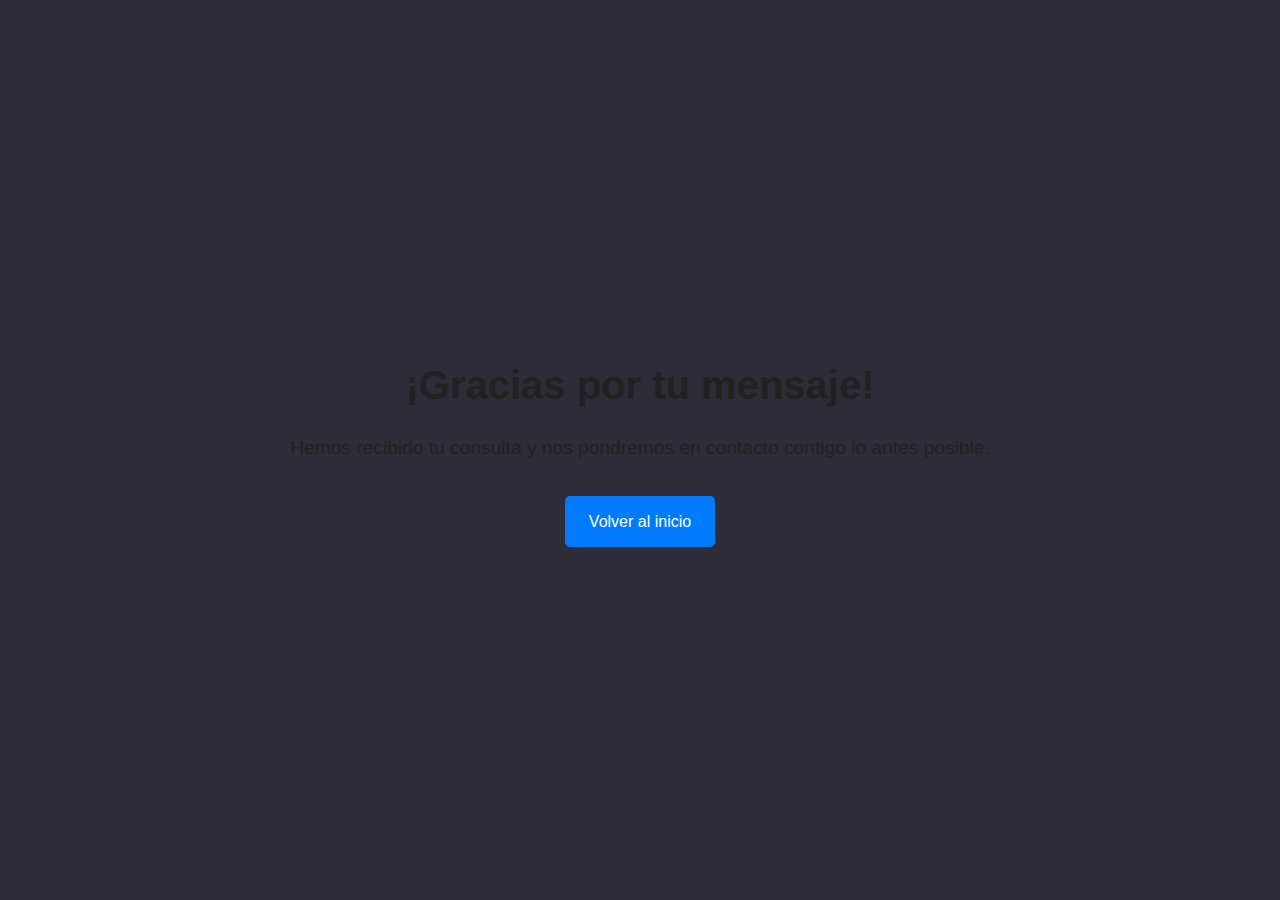
<file: gracias.html>
<!DOCTYPE html>
<html lang="es">
<head>
  <meta charset="UTF-8" />
  <meta name="viewport" content="width=device-width, initial-scale=1.0"/>
  <title>Gracias - Metálicas Jobie</title>
  <link rel="stylesheet" href="css/style.css" />
  <style>
    .gracias {
      min-height: 100vh;
      display: flex;
      align-items: center;
      justify-content: center;
      flex-direction: column;
      text-align: center;
      padding: 2rem;
    }
    .gracias h1 {
      font-size: 2.5rem;
      margin-bottom: 1rem;
    }
    .gracias p {
      font-size: 1.2rem;
      margin-bottom: 2rem;
    }
    .gracias a {
      background-color: #007bff;
      color: white;
      padding: 0.8rem 1.5rem;
      border-radius: 5px;
      text-decoration: none;
      transition: background-color 0.3s ease;
    }
    .gracias a:hover {
      background-color: #0056b3;
    }
  </style>
</head>
<body>
  <main class="gracias">
    <h1>¡Gracias por tu mensaje!</h1>
    <p>Hemos recibido tu consulta y nos pondremos en contacto contigo lo antes posible.</p>
    <a href="index.html">Volver al inicio</a>
  </main>
</body>
</html>
</file>
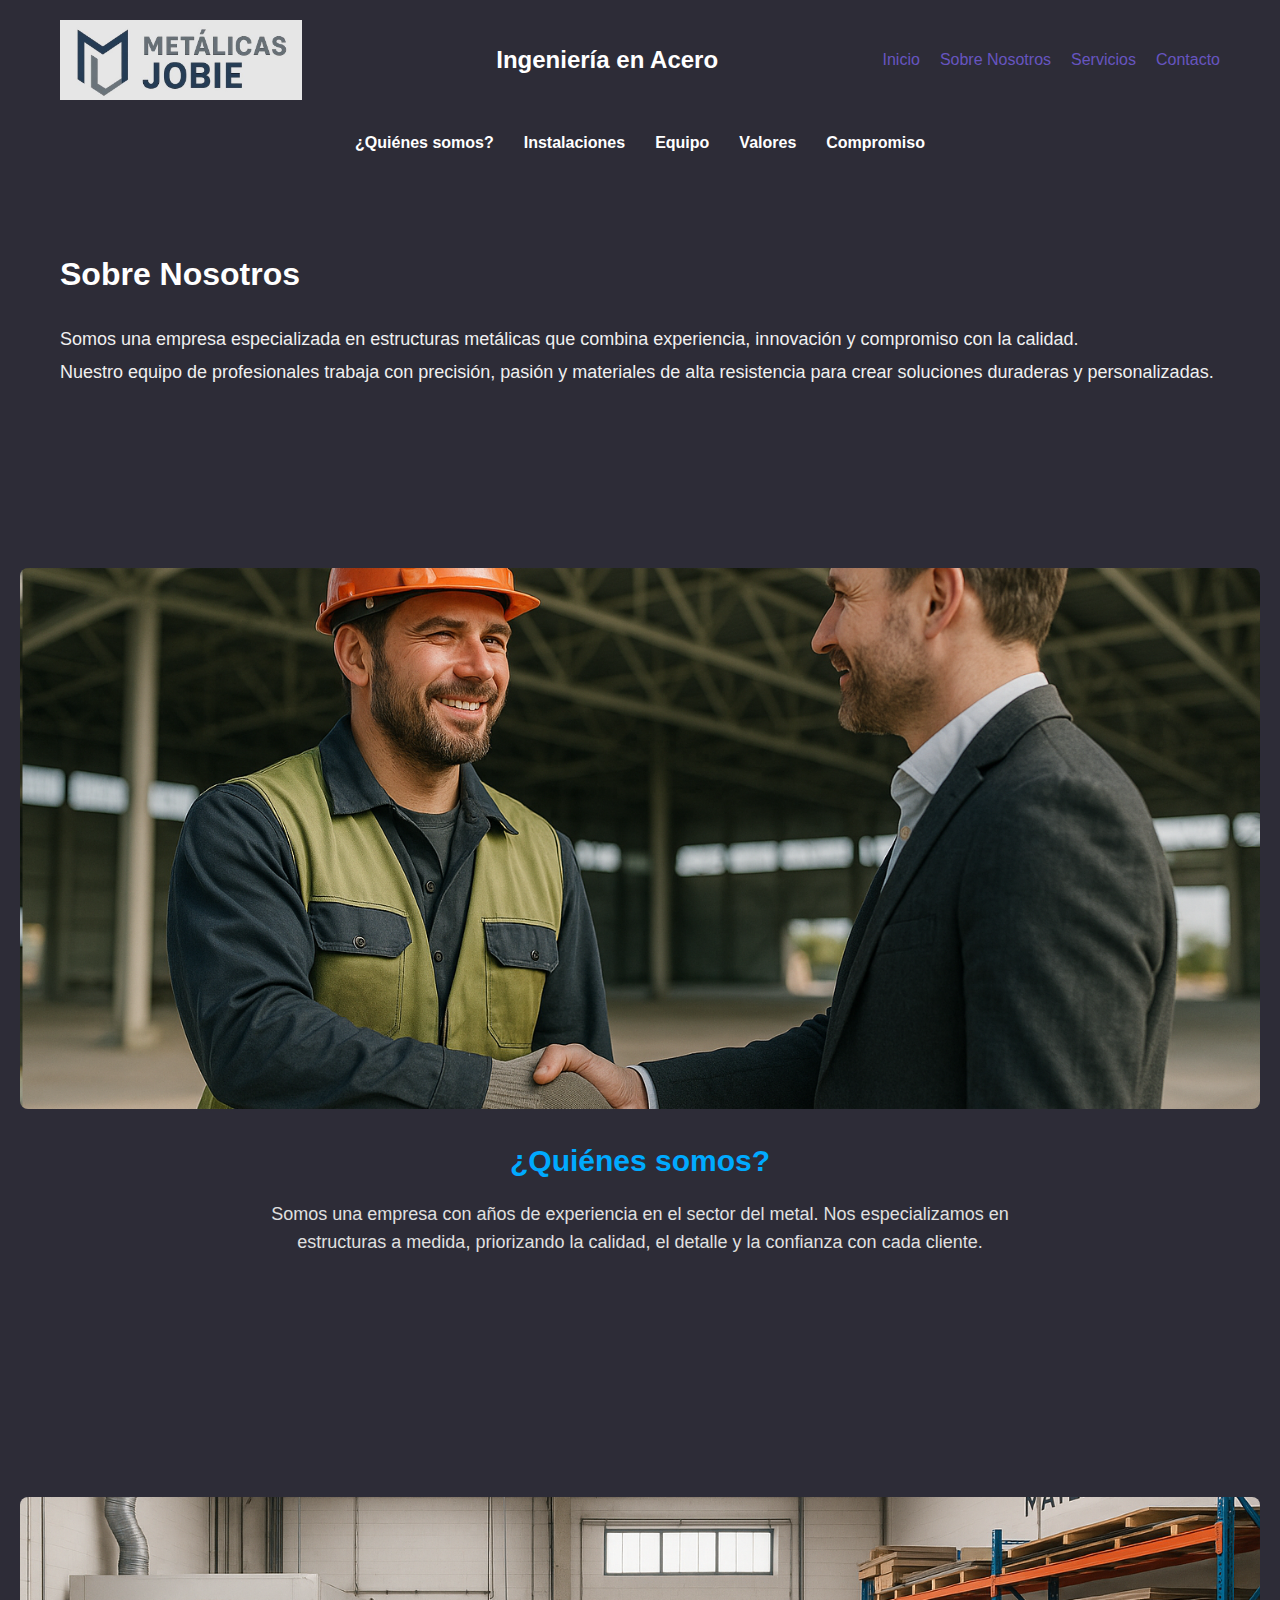
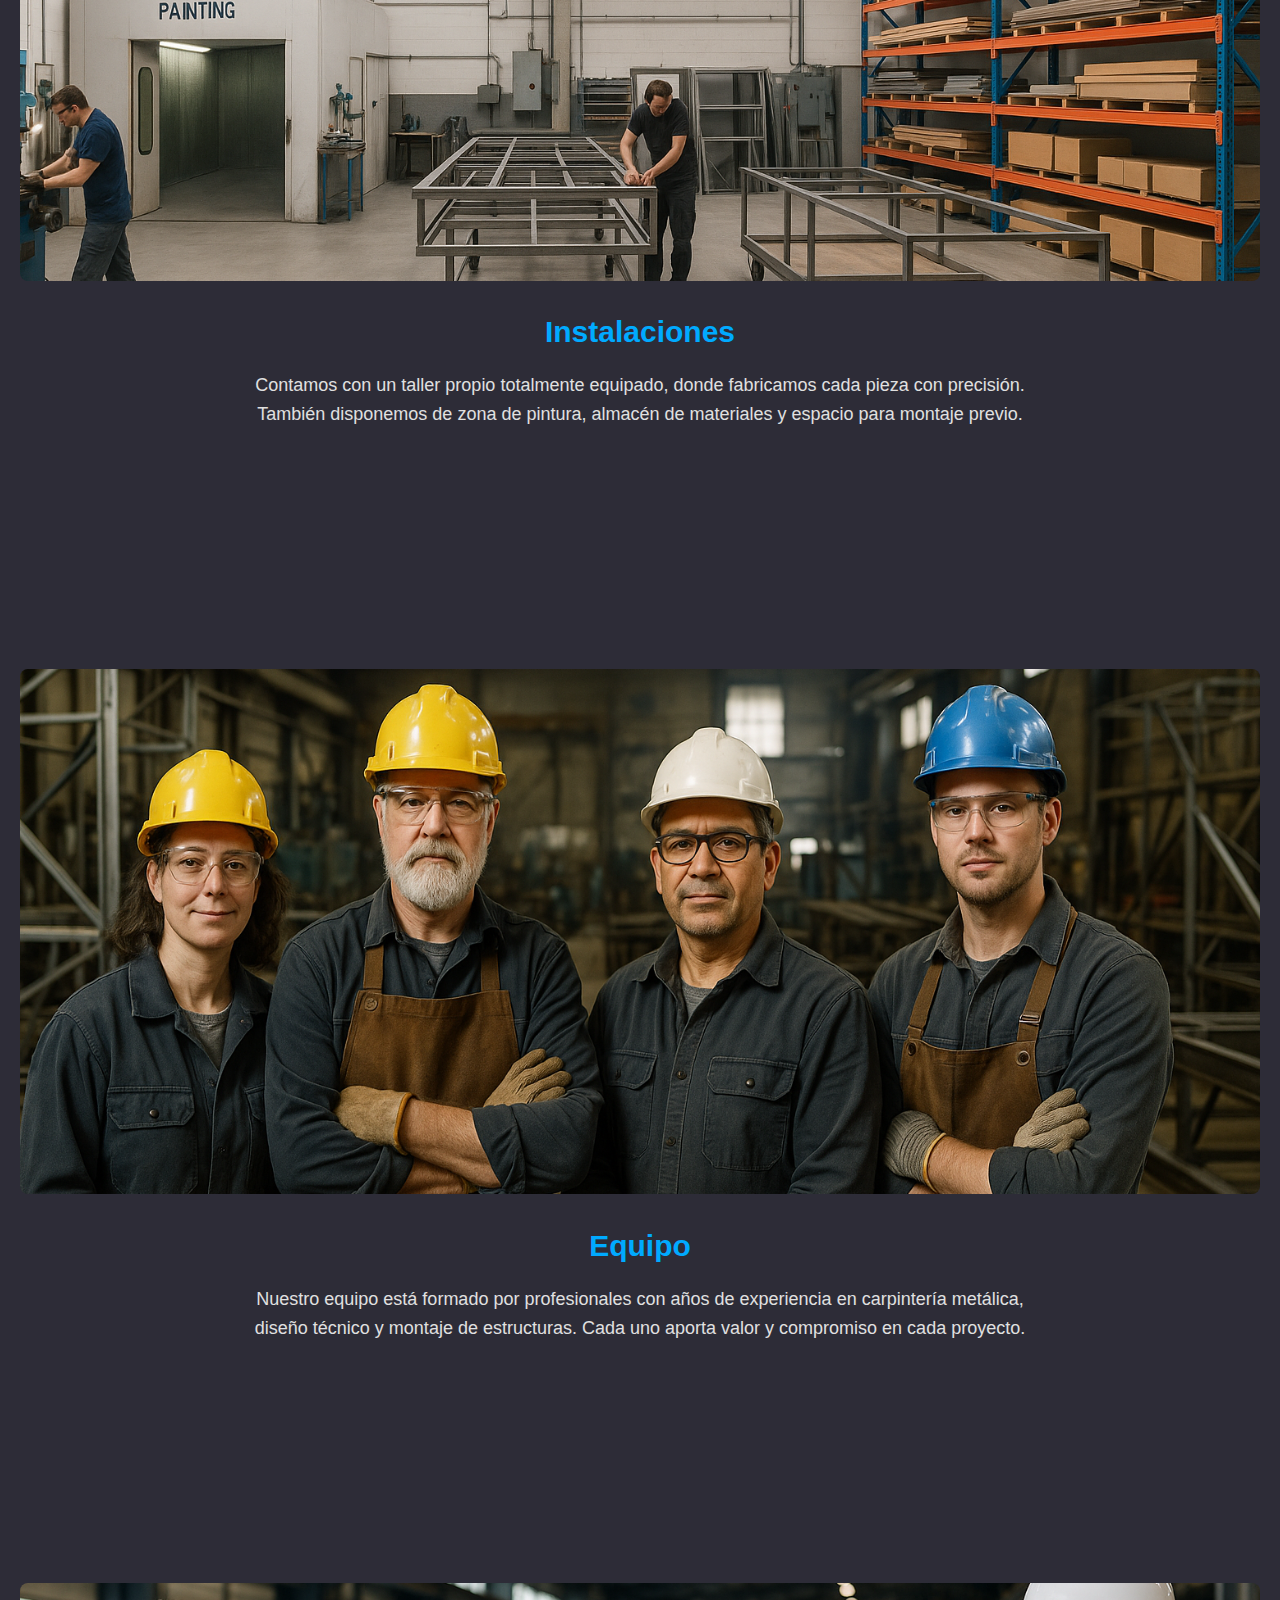
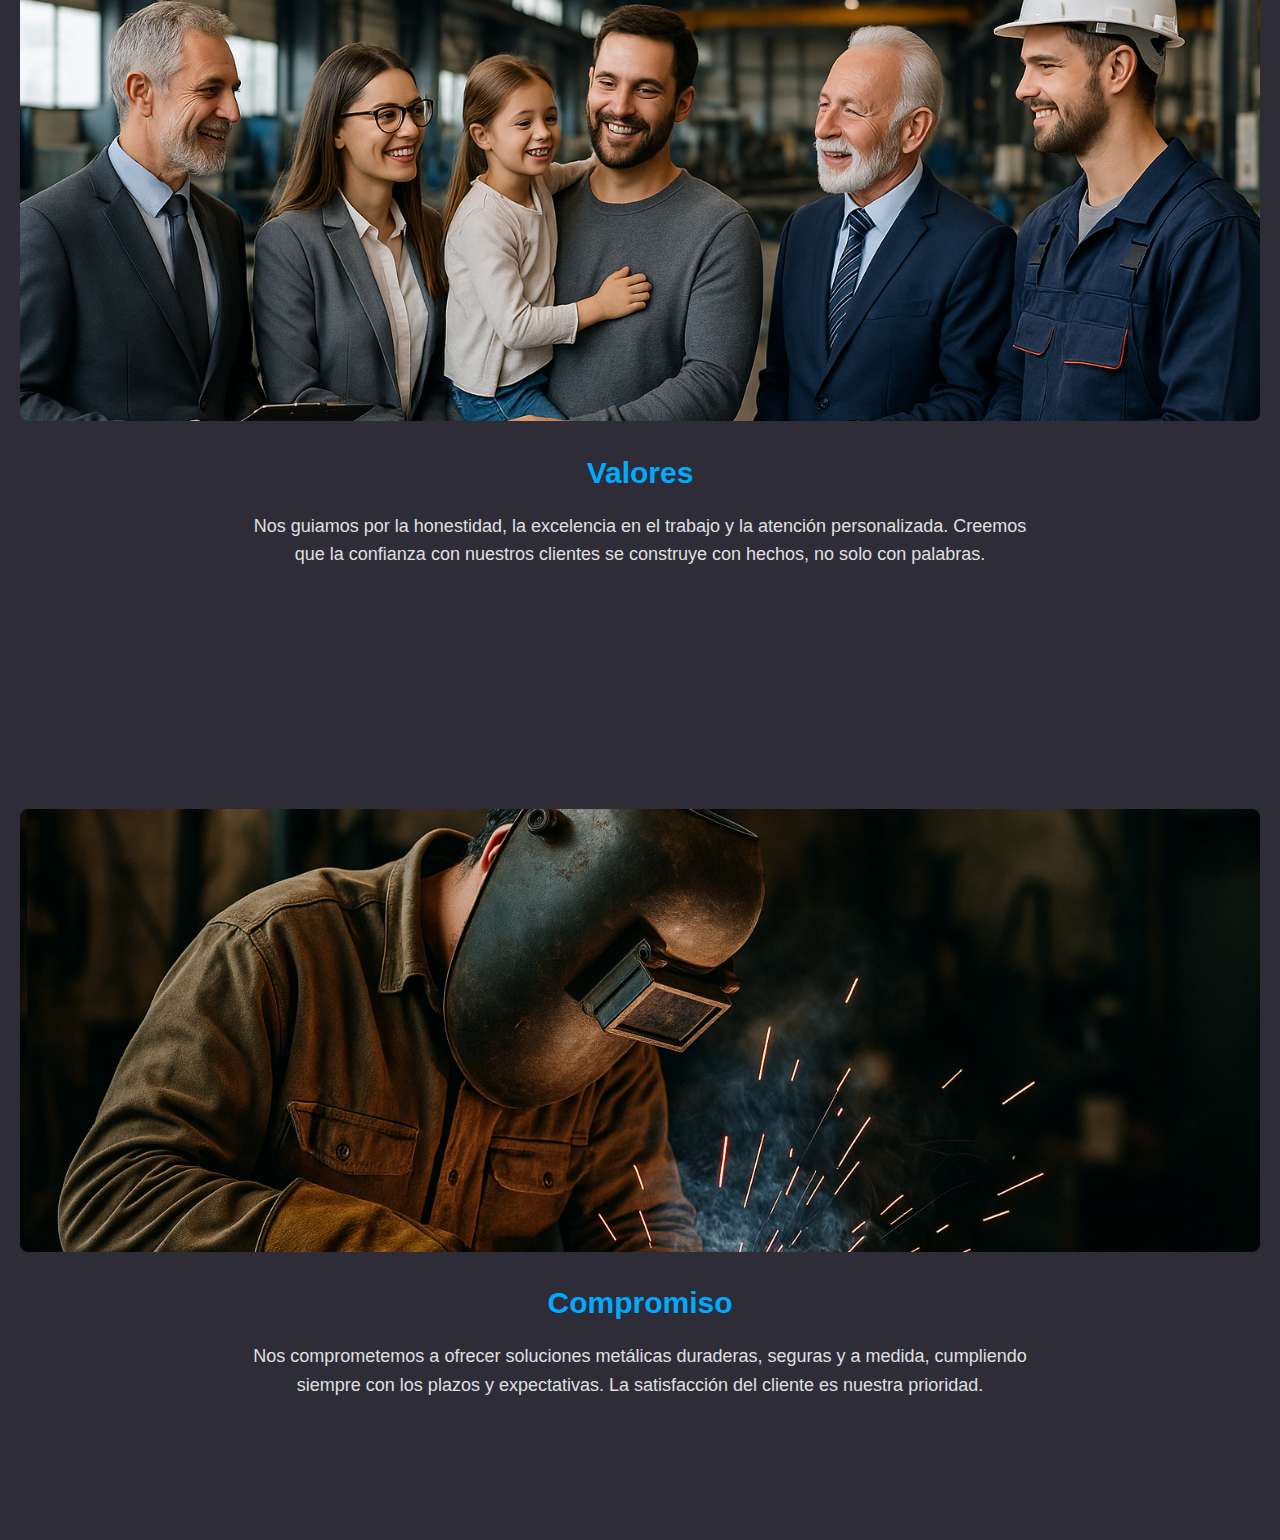
<file: nosotros.html>
<!DOCTYPE html>
<html lang="es">
<head>
  <meta charset="UTF-8">
  <meta name="viewport" content="width=device-width, initial-scale=1.0">
  <title>Sobre Nosotros - Metálicas Jobie</title>
  <link rel="stylesheet" href="css/style.css">
</head>
<body>
    <div class="container nav-container">
      <img src="imagenes/logo.jpg" alt="Logotipo Metálicas Jobie" class="logo-img">
      <h1 class="logo">Ingeniería en Acero</h1>
      <nav class="nav">
        <ul class="nav">
          <li><a href="index.html">Inicio</a></li>
          <li><a href="nosotros.html">Sobre Nosotros</a></li>
          <li><a href="servicios.html">Servicios</a></li>
          <li><a href="contacto.html">Contacto</a></li>
        </ul>
      </nav>
    </div>
  </header>

  <!-- menu interno para navegación dentro de la página -->
  <nav class="sub-nav">
    <ul>
      <li><a href="#quienes-somos">¿Quiénes somos?</a></li>
      <li><a href="#instalaciones">Instalaciones</a></li>
      <li><a href="#equipo">Equipo</a></li>
      <li><a href="#valores">Valores</a></li>
      <li><a href="#compromiso">Compromiso</a></li>
    </ul>
  </nav>
  
  <section class="seccion">
    <div class="container">
      <h2>Sobre Nosotros</h2>
      <p>
        Somos una empresa especializada en estructuras metálicas que combina experiencia, innovación y compromiso con la calidad.
      </p>
      <p>
        Nuestro equipo de profesionales trabaja con precisión, pasión y materiales de alta resistencia para crear soluciones duraderas y personalizadas.
      </p>
    </div>
  </section>
  <!-- seccion quienes somos -->
<section id="quienes-somos" class="sub-seccion">
  <img src="imagenes/quienessomos.png" alt="Quienes somos" class="sub-seccion-img">

  <div class="container">
    <h2>¿Quiénes somos?</h2>
    <p>
      Somos una empresa con años de experiencia en el sector del metal. Nos especializamos en estructuras a medida, priorizando la calidad, el detalle y la confianza con cada cliente.
    </p>
  </div>
</section>
<!-- seccion instalaciones -->
<section id="instalaciones" class="sub-seccion">
  <img src="imagenes/instalaciones.png" alt="Instalaciones" class="sub-seccion-img">

  <div class="container">
    <h2>Instalaciones</h2>
    <p>
      Contamos con un taller propio totalmente equipado, donde fabricamos cada pieza con precisión. También disponemos de zona de pintura, almacén de materiales y espacio para montaje previo.
    </p>
  </div>
</section>
<!-- seccion equipo -->
<section id="equipo" class="sub-seccion">
  <img src="imagenes/equipo.png" alt="Equipo" class="sub-seccion-img">

  <div class="container">
    <h2>Equipo</h2>
    <p>
      Nuestro equipo está formado por profesionales con años de experiencia en carpintería metálica, diseño técnico y montaje de estructuras. Cada uno aporta valor y compromiso en cada proyecto.
    </p>
  </div>
</section>

<!-- seccion valores -->
<section id="valores" class="sub-seccion">
  <img src="imagenes/valores.png" alt="Valores" class="sub-seccion-img">

  <div class="container">
    <h2>Valores</h2>
    <p>
      Nos guiamos por la honestidad, la excelencia en el trabajo y la atención personalizada. Creemos que la confianza con nuestros clientes se construye con hechos, no solo con palabras.
    </p>
  </div>
</section>
<!-- seccion compromiso -->
<section id="compromiso" class="sub-seccion">
  <img src="imagenes/compromiso.png" alt="Compromiso" class="sub-seccion-img">

  <div class="container">
    <h2>Compromiso</h2>
    <p>
      Nos comprometemos a ofrecer soluciones metálicas duraderas, seguras y a medida, cumpliendo siempre con los plazos y expectativas. La satisfacción del cliente es nuestra prioridad.
    </p>
  </div>
</section>

<script src="js/script.js"></script>

</body>
</html>
</file>
<file: css/style.css>
/* margenyborde */
* {
  margin: 0;
  padding: 0;
  box-sizing: border-box;
}

body {
  font-family: 'Segoe UI', Tahoma, Geneva, Verdana, sans-serif;
  color: #222;
  background-color: #2d2c37; /* fondo oscuro */
  line-height: 1.6;
}

/* contenedores */
.container {
  max-width: 1200px;
  margin: 0 auto;
  padding: 20px;
}

/* contnedor logo y menu */
.nav-container {
  display: flex;
  justify-content: space-between;
  align-items: center;
}

/* logo imagen */
.logo-img {
  height: 80px;
  width: auto;
  margin-right: 20px;
}
 

/* titulo */
.logo {
  font-size: 24px;
  font-weight: bold;
  margin-left: 10px;
  color: white;
}

/*cabecera */
.main-header {
  background-image: url("../imagenes/imagenHero.jpg");
  background-size: cover;
  background-position: center;
  color: white;
  padding: 40px 0;
}

/* navegar */
.nav {
  display: flex;
  justify-content: flex-end;
  gap: 20px;
  list-style: none;
}
.nav a {
  text-decoration: none;
  color: #6755c0; /* color lila azulado */
  font-weight: 500;
  transition: color 0.3s ease;
}
.nav a:hover {
  color: #00aaff; /* azul nav al pasar */
}

/* hero */
.hero-section {
  background-image: url("../imagenes/imagenHERO.png");
  background-size: cover;
  background-position: center;
  padding: 120px 20px;
  color: rgb(171, 212, 225);
  text-align: center;
}
.hero-content h2 {
  font-size: 48px;
  margin-bottom: 20px;
}
.hero-content p {
  font-size: 20px;
  margin-bottom: 30px;
}

/* boton*/
.btn {
  background-color: #00aaff;
  color: white;
  padding: 12px 25px;
  border-radius: 4px;
  text-decoration: none;
  font-weight: bold;
  transition: background-color 0.3s ease;
}
.btn:hover {
  background-color: #0077aa;
}
/* general secciones */
.seccion {
  padding: 60px 20px;       
  /* espacio interior*/
  color: #f0f0f0;           
  /* color claro texto */
  font-size: 18px;          
  /* tamaño de el texto */
  line-height: 1.8;         
  /*espaciado de lineas */
}
/* estilos de titulo */
.seccion h2 {
  font-size: 32px;         /* tamaño*/
  margin-bottom: 20px;     /* espacio debajo de el titulo */
  color: #ffffff;          /* color blanco */
}
/* secciones internas con imagen */
.sub-seccion {
  padding: 80px 20px;
  text-align: center;
  background-color: #2d2c37;
}

/* titulo de las sub-secciones */
.sub-seccion h2 {
  font-size: 30px;
  color: #00aaff;
  margin-bottom: 15px;
}

/* texto de las sub-secciones */
.sub-seccion p {
  color: #e0e0e0;
  font-size: 18px;
  line-height: 1.6;
  max-width: 800px;
  margin: 0 auto 40px auto;
}

/* imagen apaisada */
.sub-seccion img {
  max-width: 100%;
  height: auto;
  border-radius: 8px;
  margin-top: 20px;
}
/* menu interno de secciones */
.sub-nav {
  background-color: #2d2c37;
  padding: 10px 0;
  text-align: center;
}

.sub-nav ul {
  list-style: none;
  display: flex;
  justify-content: center;
  gap: 30px;
  padding: 0;
  margin: 0;
}

.sub-nav a {
  color: #ffffff;
  text-decoration: none;
  font-weight: bold;
  transition: color 0.3s ease;
}

.sub-nav a:hover {
  color: #00aaff;
}
/* estilo caja del formulario */
.formulario-caja {
  background: linear-gradient(145deg, #3a3a45, #2c2c34); /* efecto metalizado suave */
  padding: 30px;
  border-radius: 10px;
  box-shadow: 0 4px 15px rgba(0,0,0,0.4);
  max-width: 600px;
  margin: 40px auto;
  border: 1px solid #555;
}

/* estilo campos */
.formulario-caja input,
.formulario-caja textarea {
  width: 100%;
  padding: 12px;
  margin: 10px 0 20px;
  border: none;
  border-radius: 5px;
  background-color: #f1f1f1;
  font-size: 16px;
}

/* estilo etiquetas */
.formulario-caja label {
  font-weight: bold;
  color: #ddd;
}

/* estilo boton */
.formulario-caja .btn {
  background-color: #00aaff;
  color: white;
  padding: 12px 25px;
  border: none;
  border-radius: 6px;

}
</file>
